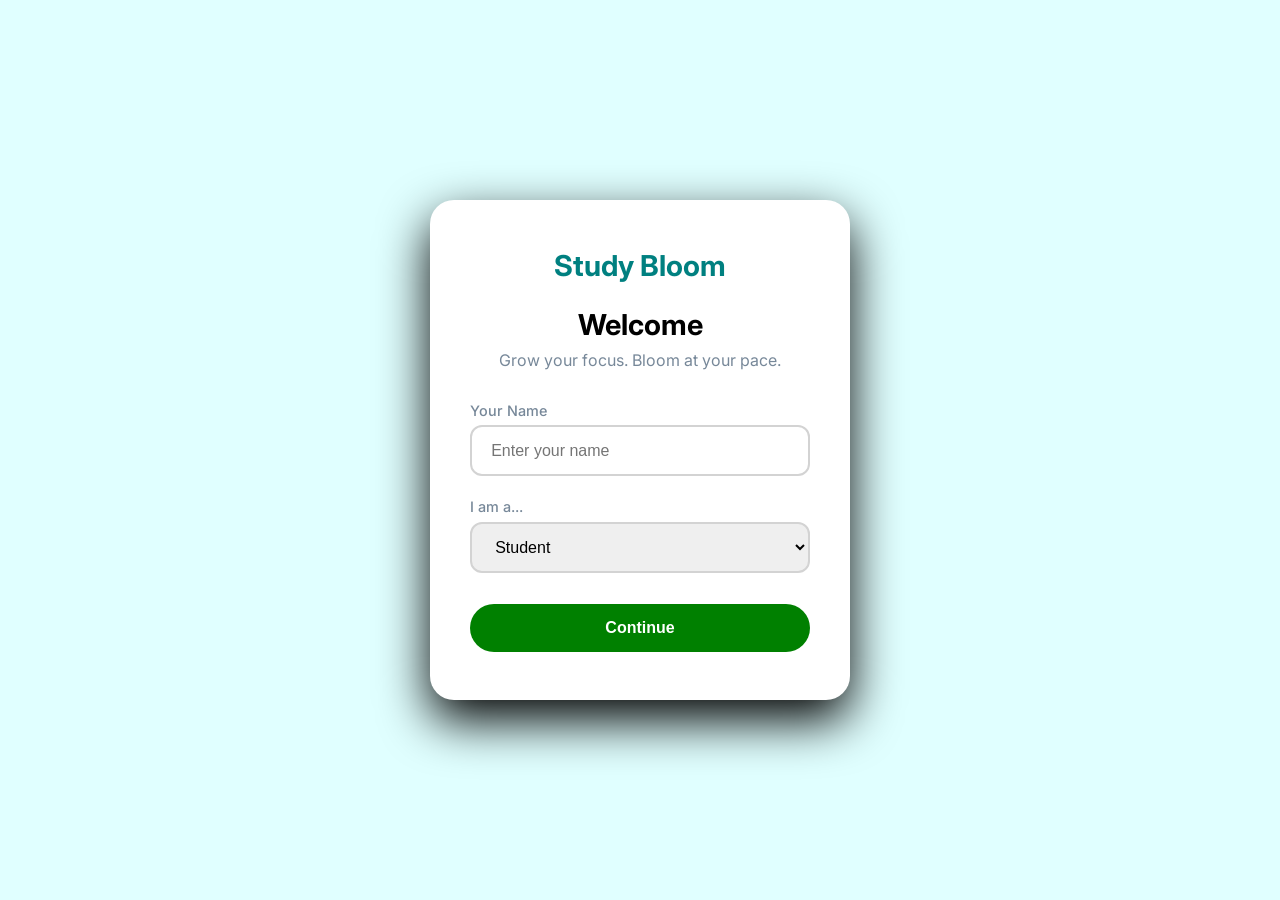
<file: index.html>
<!DOCTYPE html>
<html lang="en">

<head>
    <meta charset="UTF-8">
    <meta name="viewport" content="width=device-width, initial-scale=1.0">
    <title>Study Bloom</title>
    <link rel="stylesheet" href="style.css">
    <link href="https://fonts.googleapis.com/css2?family=Inter:wght@400;500;600;700&display=swap" rel="stylesheet">
</head>

<body>
    <!-- ==================== LOGIN / ONBOARDING PAGE ==================== -->
    <section id="loginPage" class="login-page">
        <div class="login-card">
            <div class="login-logo">Study Bloom</div>
            <h1>Welcome</h1>
            <p class="login-subtitle">Grow your focus. Bloom at your pace.</p>

            <div class="form-group">
                <label>Your Name</label>
                <input type="text" id="userName" placeholder="Enter your name">
            </div>

            <div class="form-group">
                <label>I am a...</label>
                <select id="userRole">
                    <option value="student">Student</option>
                    <option value="parent">Parent</option>
                </select>
            </div>

            <button class="btn primary full" onclick="startApp()">Continue</button>
        </div>
    </section>
</body>

</html>
</file>
<file: style.css>
* {
    margin: 0;
    padding: 0;
    box-sizing: border-box;
}

body {
    font-family: 'Inter', sans-serif;
    background-color: lightcyan;
    color: black;
}

/* ========== LOGIN PAGE ========== */
.login-page {
    min-height: 100vh;
    display: flex;
    justify-content: center;
    align-items: center;
    background: lightcyan;
    padding: 20px;
}

.login-card {
    background: white;
    padding: 3rem 2.5rem;
    border-radius: 24px;
    box-shadow: 0 20px 50px black;
    width: 100%;
    max-width: 420px;
    text-align: center;
}

.login-logo {
    font-size: 1.8rem;
    font-weight: 700;
    color: teal;
    margin-bottom: 1.5rem;
}

.login-card h1 {
    font-size: 1.8rem;
    margin-bottom: 0.5rem;
}

.login-subtitle {
    color: lightslategray;
    margin-bottom: 2rem;
}

.form-group {
    text-align: left;
    margin-bottom: 1.4rem;
}

.form-group label {
    display: block;
    font-size: 0.9rem;
    font-weight: 500;
    margin-bottom: 0.4rem;
    color: lightslategray;
}

.form-group input,
.form-group select {
    width: 100%;
    padding: 0.9rem 1.2rem;
    border: 2px solid lightgrey;
    border-radius: 12px;
    font-size: 1rem;
    outline: none;
}

.form-group input:focus,
.form-group select:focus {
    border-color: teal;
}

.btn {
    padding: 0.95rem 2rem;
    border-radius: 50px;
    border: none;
    font-weight: 600;
    font-size: 1rem;
    cursor: pointer;
}

.btn.primary {
    background: green;
    color: white;
}

.btn.full {
    width: 100%;
    margin-top: 0.5rem;
}
</file>
<file: loginpage.css>
* {

    margin: 0;
    padding: 0;
    box-sizing: border-box;
}

body {
    font-family: 'Inter', sans-serif;
    background-color: lightcyan;
    color: black;
}

/* ========== LOGIN PAGE ========== */
.login-page {
    min-height: 100vh;
    display: flex;
    justify-content: center;
    align-items: center;
    background: lightcyan;
    padding: 20px;
}

.login-card {
    background: white;
    padding: 3rem 2.5rem;
    border-radius: 24px;
    box-shadow: 0 20px 50px black;
    width: 100%;
    max-width: 420px;
    text-align: center;
}

.login-logo {
    font-size: 1.8rem;
    font-weight: 700;
    color: teal;
    margin-bottom: 1.5rem;
}

.login-card h1 {
    font-size: 1.8rem;
    margin-bottom: 0.5rem;
}

.login-subtitle {
    color: lightslategray;
    margin-bottom: 2rem;
}

.form-group {
    text-align: left;
    margin-bottom: 1.4rem;
}

.form-group label {
    display: block;
    font-size: 0.9rem;
    font-weight: 500;
    margin-bottom: 0.4rem;
    color: lightslategray;
}

.form-group input,
.form-group select {
    width: 100%;
    padding: 0.9rem 1.2rem;
    border: 2px solid lightgrey;
    border-radius: 12px;
    font-size: 1rem;
    outline: none;
}

.form-group input:focus,
.form-group select:focus {
    border-color: teal;
}

.btn {
    padding: 0.95rem 2rem;
    border-radius: 50px;
    border: none;
    font-weight: 600;
    font-size: 1rem;
    cursor: pointer;
}

.btn.primary {
    background: green;
    color: white;
}

.btn.full {
    width: 100%;
    margin-top: 0.5rem;
}
</file>
